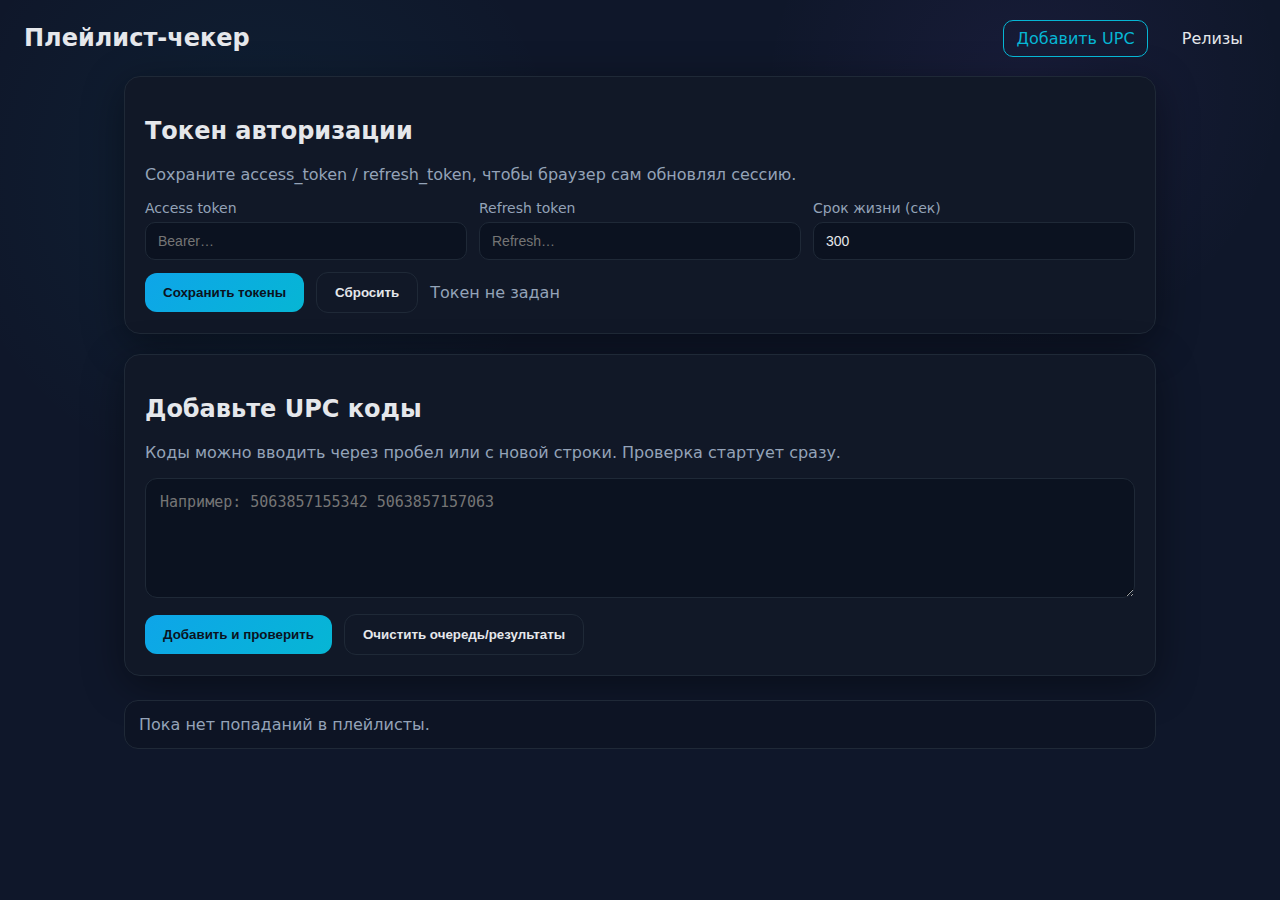
<file: static/index.html>
<!DOCTYPE html>
<html lang="ru">
  <head>
    <meta charset="UTF-8" />
    <meta name="viewport" content="width=device-width, initial-scale=1.0" />
    <title>Добавление UPC | Zvonkodigital</title>
    <link rel="stylesheet" href="./styles.css" />
  </head>
  <body>
    <header>
      <h1>Плейлист-чекер</h1>
      <nav>
        <a href="./index.html" class="active">Добавить UPC</a>
        <a href="./releases.html">Релизы</a>
      </nav>
    </header>

    <div class="container">
      <div class="card" id="tokenCard">
        <h2>Токен авторизации</h2>
        <p class="muted">Сохраните access_token / refresh_token, чтобы браузер сам обновлял сессию.</p>
        <div class="token-grid">
          <label>
            Access token
            <input id="accessInput" type="text" placeholder="Bearer…" />
          </label>
          <label>
            Refresh token
            <input id="refreshInput" type="text" placeholder="Refresh…" />
          </label>
          <label>
            Срок жизни (сек)
            <input id="expiresInput" type="number" min="60" step="60" value="300" />
          </label>
        </div>
        <div class="token-actions">
          <button id="saveTokenBtn">Сохранить токены</button>
          <button id="clearTokenBtn" class="ghost">Сбросить</button>
          <span id="tokenStatus" class="muted"></span>
        </div>
      </div>

      <div style="height: 20px"></div>

      <div class="card">
        <h2>Добавьте UPC коды</h2>
        <p class="muted">Коды можно вводить через пробел или с новой строки. Проверка стартует сразу.</p>
        <div class="input-area">
          <textarea id="upcInput" placeholder="Например: 5063857155342 5063857157063"></textarea>
        </div>
        <div class="actions-row">
          <button id="submitBtn">Добавить и проверить</button>
          <button id="resetBtn" class="ghost">Очистить очередь/результаты</button>
          <span id="status" class="muted"></span>
        </div>
      </div>

      <div style="height: 24px"></div>

      <div class="grid" id="results"></div>
    </div>

    <script type="module" src="./index.js"></script>
  </body>
</html>
</file>
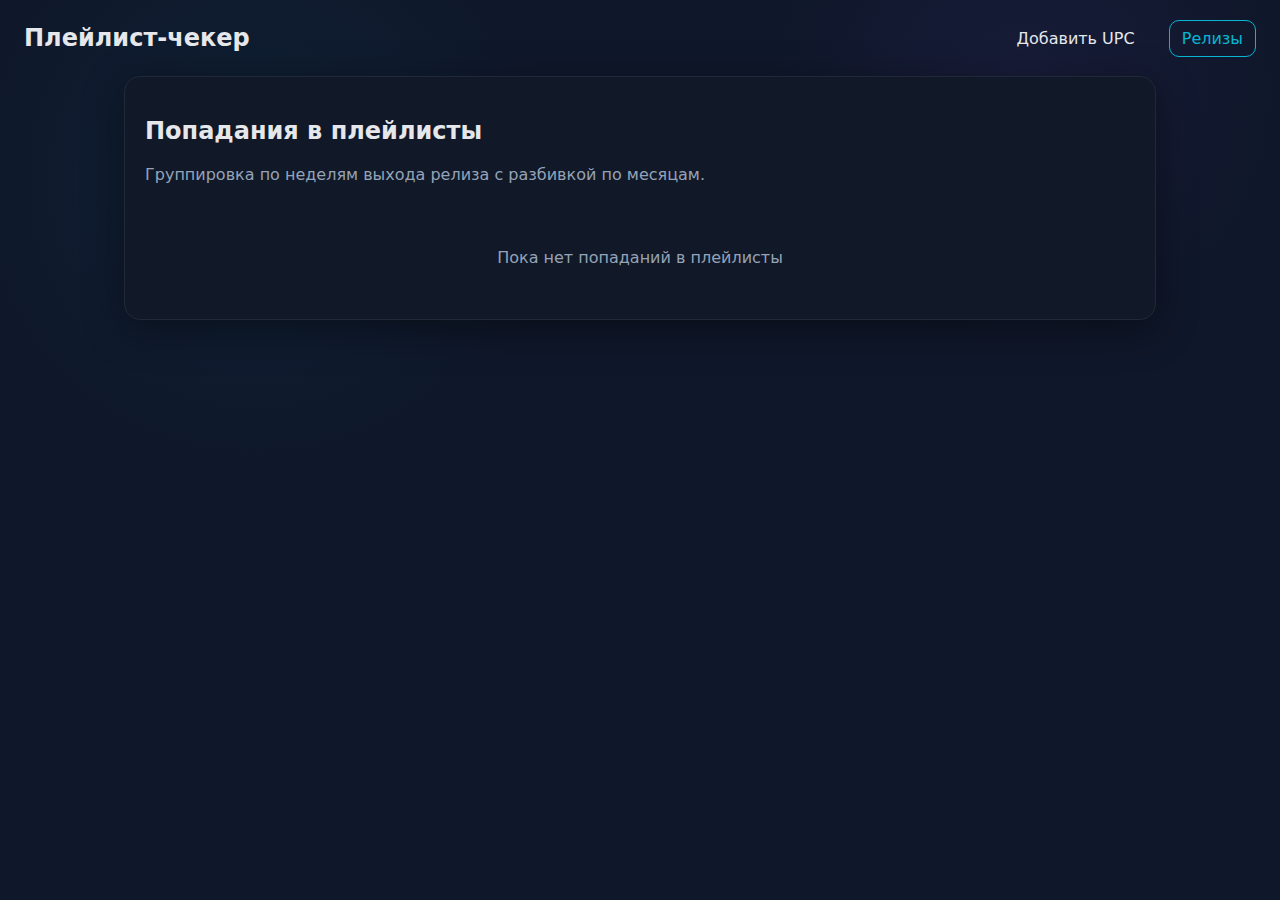
<file: static/releases.html>
<!DOCTYPE html>
<html lang="ru">
  <head>
    <meta charset="UTF-8" />
    <meta name="viewport" content="width=device-width, initial-scale=1.0" />
    <title>Релизы в плейлистах | Zvonkodigital</title>
    <link rel="stylesheet" href="./styles.css" />
  </head>
  <body>
    <header>
      <h1>Плейлист-чекер</h1>
      <nav>
        <a href="./index.html">Добавить UPC</a>
        <a href="./releases.html" class="active">Релизы</a>
      </nav>
    </header>

    <div class="container">
      <div class="card">
        <h2>Попадания в плейлисты</h2>
        <p class="muted">Группировка по неделям выхода релиза с разбивкой по месяцам.</p>
        <div id="monthTabs" class="tabs"></div>
        <div id="weeks"></div>
      </div>
    </div>

    <script type="module" src="./releases.js"></script>
  </body>
</html>
</file>
<file: static/styles.css>
:root {
  --bg: #0f172a;
  --card: #111827;
  --accent: #06b6d4;
  --text: #e5e7eb;
  --muted: #94a3b8;
  --border: #1f2937;
}

* {
  box-sizing: border-box;
}

body {
  margin: 0;
  font-family: "Inter", "Segoe UI", system-ui, -apple-system, sans-serif;
  background: radial-gradient(circle at 20% 20%, rgba(6, 182, 212, 0.06), transparent 25%),
    radial-gradient(circle at 80% 10%, rgba(139, 92, 246, 0.07), transparent 20%),
    var(--bg);
  color: var(--text);
  min-height: 100vh;
}

header {
  padding: 24px;
  display: flex;
  justify-content: space-between;
  align-items: center;
}

h1 {
  margin: 0;
  font-size: 24px;
}

nav a {
  color: var(--text);
  text-decoration: none;
  margin-left: 16px;
  padding: 8px 12px;
  border: 1px solid transparent;
  border-radius: 10px;
  transition: all 0.2s ease;
}

nav a:hover,
nav a.active {
  border-color: var(--accent);
  color: var(--accent);
}

.container {
  max-width: 1080px;
  margin: 0 auto;
  padding: 0 24px 48px;
}

.card {
  background: var(--card);
  border: 1px solid var(--border);
  border-radius: 16px;
  padding: 20px;
  box-shadow: 0 10px 40px rgba(0, 0, 0, 0.4);
}

.input-area textarea {
  width: 100%;
  min-height: 120px;
  background: #0b1220;
  color: var(--text);
  border: 1px solid var(--border);
  border-radius: 12px;
  padding: 14px;
  font-size: 15px;
  resize: vertical;
}

input[type='text'],
input[type='number'] {
  width: 100%;
  background: #0b1220;
  color: var(--text);
  border: 1px solid var(--border);
  border-radius: 10px;
  padding: 10px 12px;
  font-size: 14px;
}

button {
  background: linear-gradient(135deg, #0ea5e9, #06b6d4);
  color: #0b1220;
  border: none;
  padding: 12px 18px;
  border-radius: 12px;
  font-weight: 700;
  cursor: pointer;
  transition: transform 0.15s ease, box-shadow 0.15s ease;
}

button:hover {
  transform: translateY(-1px);
  box-shadow: 0 10px 30px rgba(6, 182, 212, 0.35);
}

button.ghost {
  background: transparent;
  color: var(--text);
  border: 1px solid var(--border);
}

button:disabled {
  opacity: 0.6;
  cursor: not-allowed;
}

.actions-row {
  margin-top: 12px;
  display: flex;
  gap: 12px;
  align-items: center;
  flex-wrap: wrap;
}

.grid {
  display: grid;
  grid-template-columns: repeat(auto-fit, minmax(280px, 1fr));
  gap: 16px;
}

.pill {
  display: inline-flex;
  align-items: center;
  gap: 8px;
  background: rgba(6, 182, 212, 0.08);
  color: var(--text);
  padding: 8px 12px;
  border-radius: 999px;
  border: 1px solid rgba(6, 182, 212, 0.2);
  font-size: 13px;
}

.muted {
  color: var(--muted);
}

.result-card {
  border: 1px solid var(--border);
  border-radius: 14px;
  padding: 14px;
  background: #0d1424;
}

.week-block {
  margin-top: 8px;
  padding-top: 8px;
  border-top: 1px solid var(--border);
}

.playlists {
  margin: 8px 0 0;
  padding-left: 18px;
  color: var(--muted);
}

.tabs {
  display: flex;
  gap: 8px;
  flex-wrap: wrap;
  margin-bottom: 16px;
}

.tab {
  padding: 8px 12px;
  border-radius: 10px;
  border: 1px solid var(--border);
  cursor: pointer;
  color: var(--text);
  background: #0d1424;
}

.tab.active {
  border-color: var(--accent);
  color: var(--accent);
}

.empty-state {
  text-align: center;
  padding: 32px;
  color: var(--muted);
}

.token-grid {
  display: grid;
  grid-template-columns: repeat(auto-fit, minmax(220px, 1fr));
  gap: 12px;
}

.token-grid label {
  display: flex;
  flex-direction: column;
  gap: 6px;
  color: var(--muted);
  font-size: 14px;
}

.token-actions {
  display: flex;
  gap: 12px;
  align-items: center;
  flex-wrap: wrap;
  margin-top: 12px;
}
</file>
